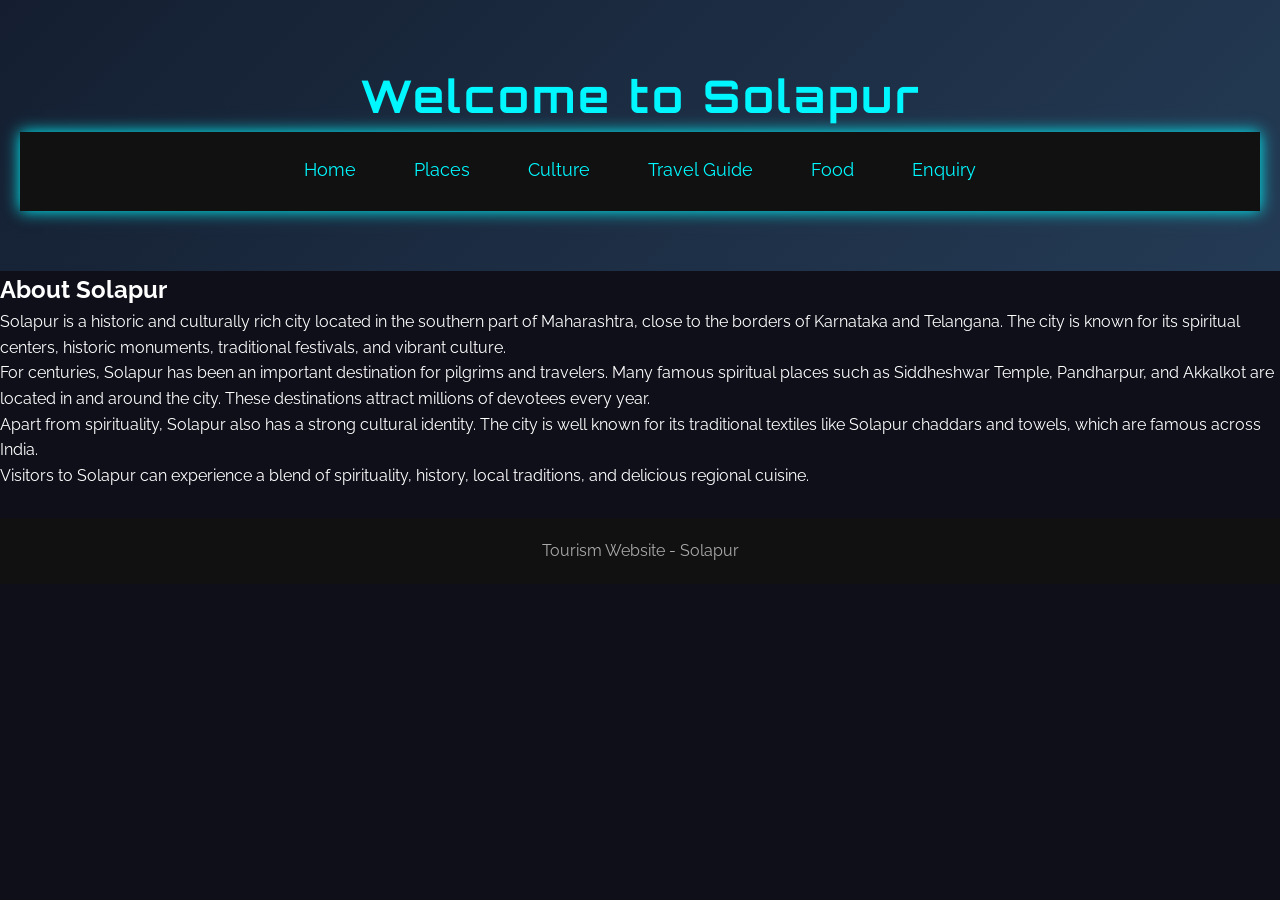
<file: index.html>
<!DOCTYPE html>
<html>
<head>
<title>Welcome to Solapur</title>
<link rel="stylesheet" href="style.css">
</head>

<body>

<header>
<h1>Welcome to Solapur</h1>

<nav>
<a href="index.html">Home</a>
<a href="places.html">Places</a>
<a href="culture.html">Culture</a>
<a href="travel.html">Travel Guide</a>
<a href="food.html">Food</a>
<a href="enquiry.html">Enquiry</a>
</nav>
</header>

<section>

<h2>About Solapur</h2>

<p>
Solapur is a historic and culturally rich city located in the southern part of Maharashtra,
close to the borders of Karnataka and Telangana. The city is known for its spiritual centers,
historic monuments, traditional festivals, and vibrant culture.
</p>

<p>
For centuries, Solapur has been an important destination for pilgrims and travelers. Many
famous spiritual places such as Siddheshwar Temple, Pandharpur, and Akkalkot are located
in and around the city. These destinations attract millions of devotees every year.
</p>

<p>
Apart from spirituality, Solapur also has a strong cultural identity. The city is well known
for its traditional textiles like Solapur chaddars and towels, which are famous across India.
</p>

<p>
Visitors to Solapur can experience a blend of spirituality, history, local traditions, and
delicious regional cuisine.
</p>

</section>

<footer>
<p>Tourism Website - Solapur</p>
</footer>

</body>
</html>
</file>
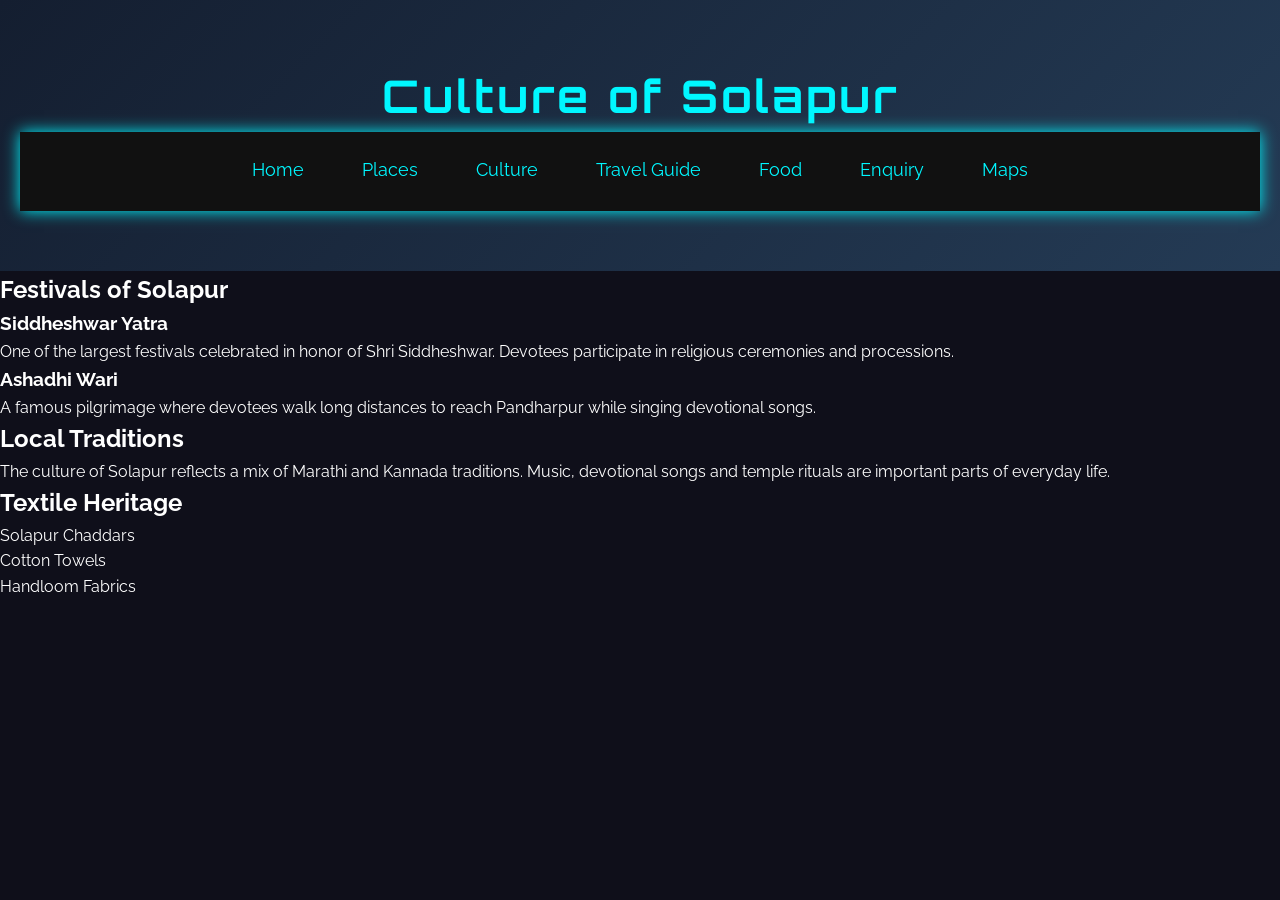
<file: culture.html>
<!DOCTYPE html>
<html>
<head>
<title>Culture of Solapur</title>
<link rel="stylesheet" href="style.css">
</head>

<body>

<header>
<h1>Culture of Solapur</h1>

<nav>
<a href="index.html">Home</a>
<a href="places.html">Places</a>
<a href="culture.html">Culture</a>
<a href="travel.html">Travel Guide</a>
<a href="food.html">Food</a>
<a href="enquiry.html">Enquiry</a>
  <a href="maps.html">Maps</a>
</nav>

</header>

<section>

<h2>Festivals of Solapur</h2>

<h3>Siddheshwar Yatra</h3>

<p>
One of the largest festivals celebrated in honor of Shri Siddheshwar.
Devotees participate in religious ceremonies and processions.
</p>

<h3>Ashadhi Wari</h3>

<p>
A famous pilgrimage where devotees walk long distances to reach
Pandharpur while singing devotional songs.
</p>

<h2>Local Traditions</h2>

<p>
The culture of Solapur reflects a mix of Marathi and Kannada traditions.
Music, devotional songs and temple rituals are important parts of everyday life.
</p>

<h2>Textile Heritage</h2>

<ul>
<li>Solapur Chaddars</li>
<li>Cotton Towels</li>
<li>Handloom Fabrics</li>
</ul>

</section>

</body>
</html>
</file>
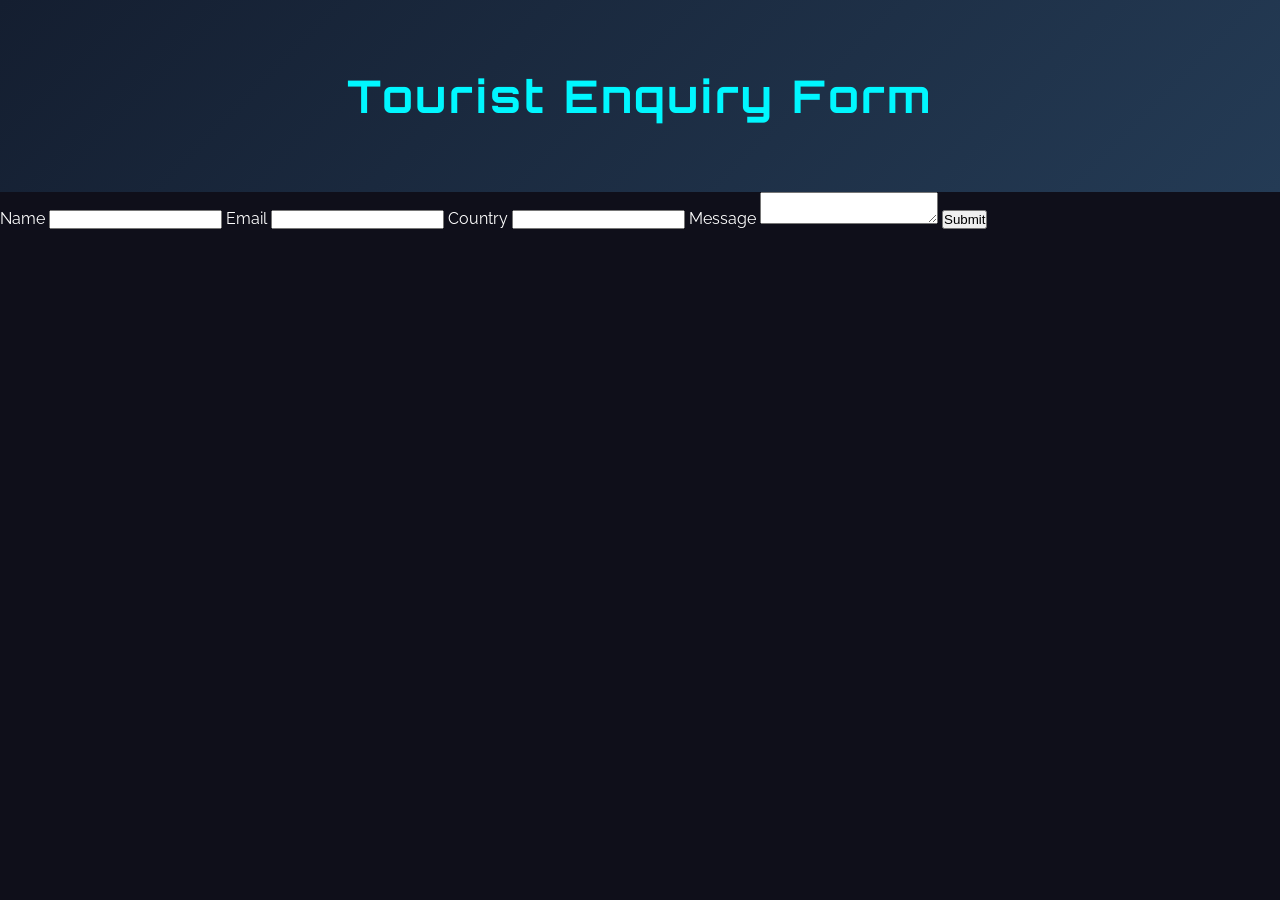
<file: enquiry.html>
<!DOCTYPE html>
<html>
<head>
<title>Tourist Enquiry</title>
<link rel="stylesheet" href="style.css">
<script src="enquiry.js"></script>
</head>

<body>

<header>
<h1>Tourist Enquiry Form</h1>
</header>

<form onsubmit="return submitForm()">

<label>Name</label>
<input type="text" id="name" required>

<label>Email</label>
<input type="email" id="email" required>

<label>Country</label>
<input type="text" id="country">

<label>Message</label>
<textarea id="message"></textarea>

<button type="submit">Submit</button>

</form>

</body>
</html>
</file>
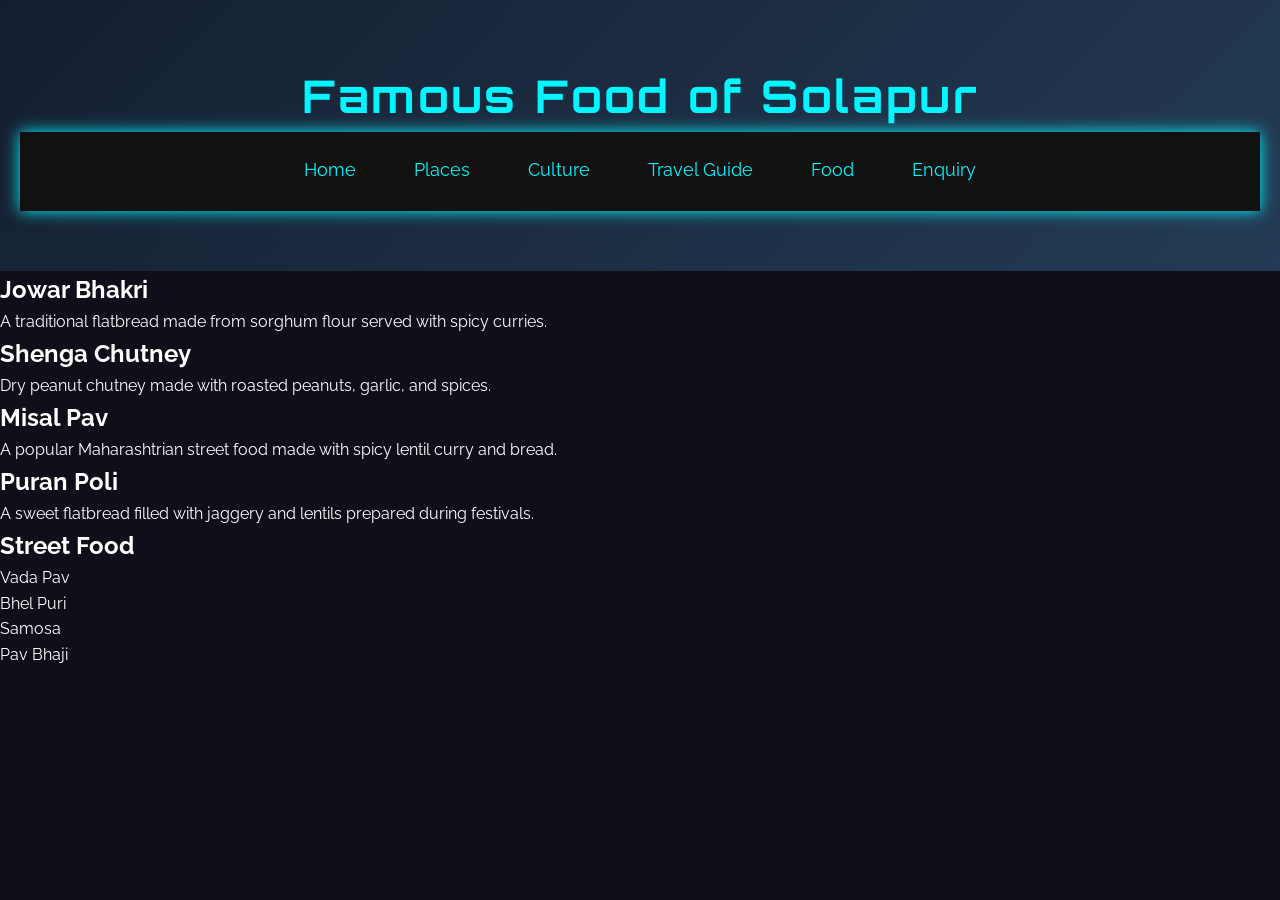
<file: food.html>
<!DOCTYPE html>
<html>
<head>
<title>Food of Solapur</title>
<link rel="stylesheet" href="style.css">
</head>

<body>

<header>
<h1>Famous Food of Solapur</h1>

<nav>
<a href="index.html">Home</a>
<a href="places.html">Places</a>
<a href="culture.html">Culture</a>
<a href="travel.html">Travel Guide</a>
<a href="food.html">Food</a>
<a href="enquiry.html">Enquiry</a>
</nav>

</header>

<section>

<h2>Jowar Bhakri</h2>
<p>A traditional flatbread made from sorghum flour served with spicy curries.</p>

<h2>Shenga Chutney</h2>
<p>Dry peanut chutney made with roasted peanuts, garlic, and spices.</p>

<h2>Misal Pav</h2>
<p>A popular Maharashtrian street food made with spicy lentil curry and bread.</p>

<h2>Puran Poli</h2>
<p>A sweet flatbread filled with jaggery and lentils prepared during festivals.</p>

<h2>Street Food</h2>

<ul>
<li>Vada Pav</li>
<li>Bhel Puri</li>
<li>Samosa</li>
<li>Pav Bhaji</li>
</ul>

</section>

</body>
</html>
</file>
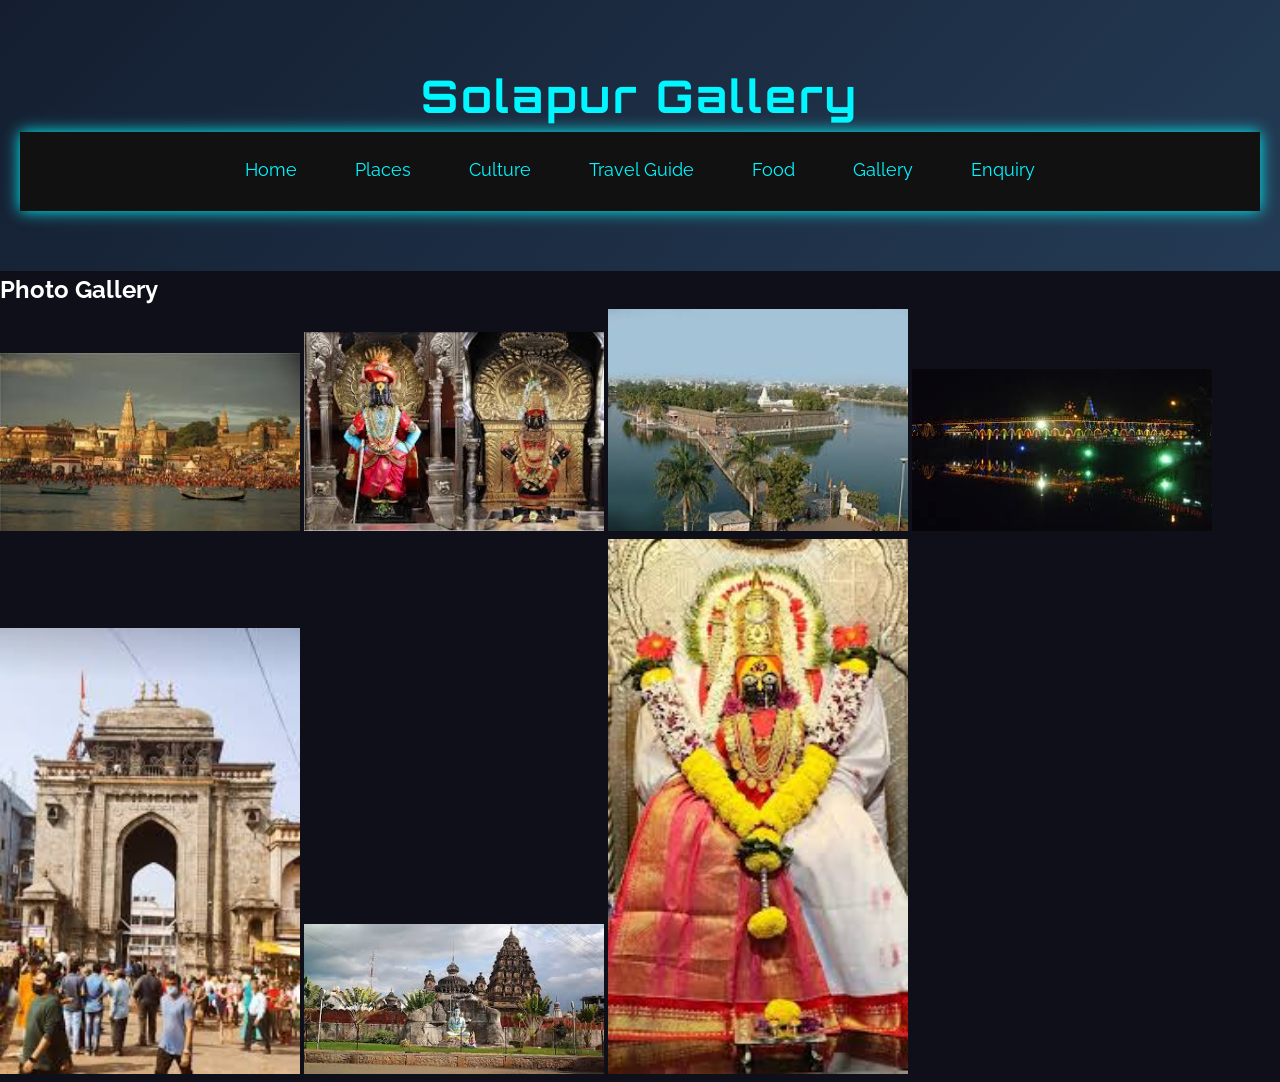
<file: gallery.html>
<!DOCTYPE html>

<html>

<head>
<title>Gallery</title>
<link rel="stylesheet" href="style.css">
</head>

<body>

<header>
<h1>Solapur Gallery</h1>

<nav>
<a href="index.html">Home</a>
<a href="places.html">Places</a>
<a href="culture.html">Culture</a>
<a href="travel.html">Travel Guide</a>
<a href="food.html">Food</a>
<a href="gallery.html">Gallery</a>
<a href="enquiry.html">Enquiry</a>
</nav>

</header>

<section>

<h2>Photo Gallery</h2>

<img src="images/pandharpur1.jpg" width="300">
<img src="images/pandharpur2.jpg" width="300">
<img src="images/siddeshwar.jpg" width="300">
<img src="images/siddeshwar_night.jpg" width="300">
<img src="images/tuljapur1.jpg" width="300">
<img src="images/tuljapur2.jpg" width="300">
<img src="images/tuljapur3.jpg" width="300">

</section>

</body>
</html>
</file>
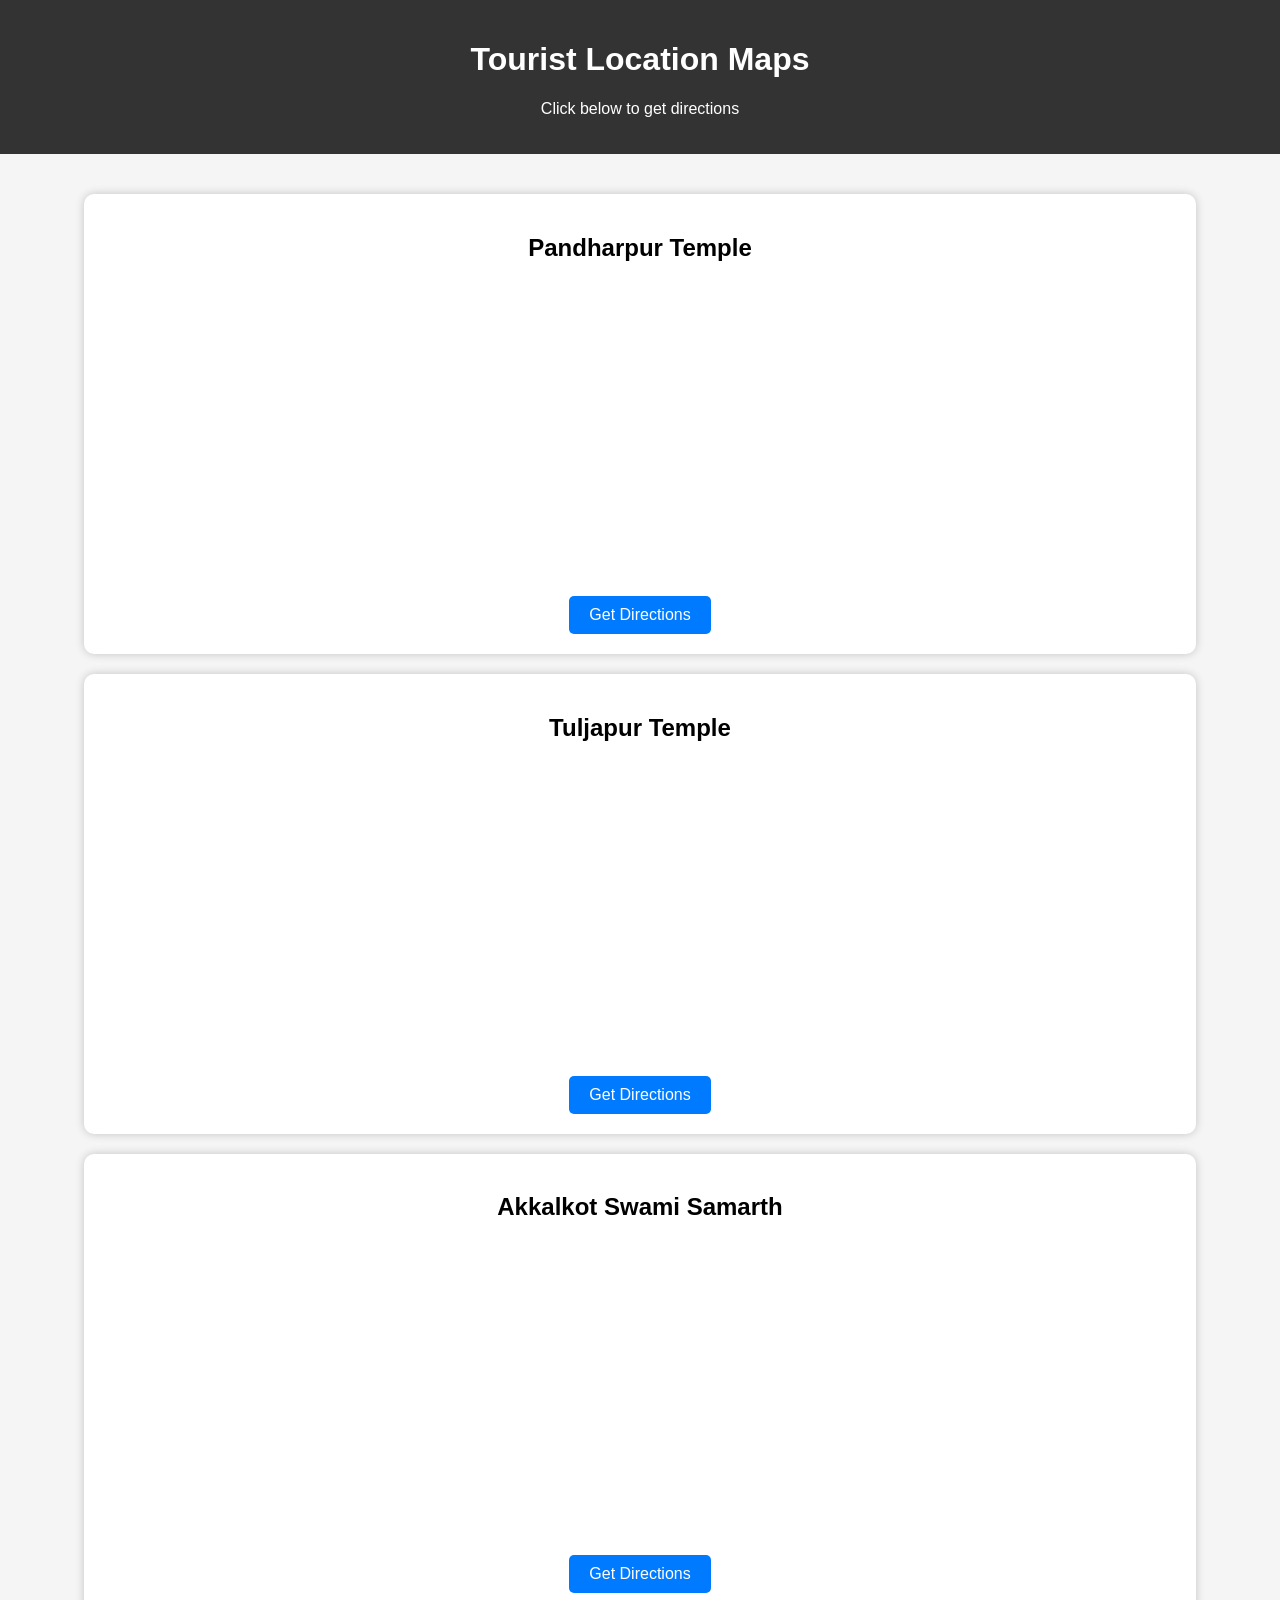
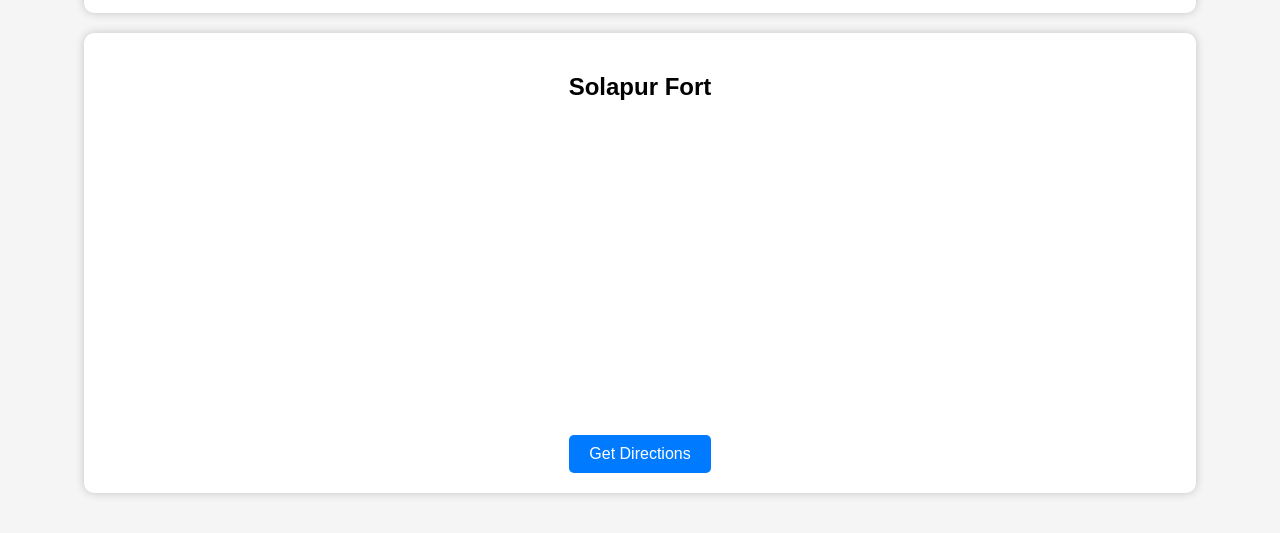
<file: maps.html>
<!DOCTYPE html>
<html>
<head>
<title>Tourist Maps</title>

<style>

body{
font-family: Arial;
background:#f5f5f5;
text-align:center;
margin:0;
}

header{
background:#333;
color:white;
padding:20px;
}

.container{
width:90%;
margin:auto;
padding:20px;
}

.place{
background:white;
margin:20px;
padding:20px;
border-radius:10px;
box-shadow:0 0 10px rgba(0,0,0,0.2);
}

iframe{
width:100%;
height:300px;
border:0;
border-radius:10px;
}

.btn{
display:inline-block;
margin-top:10px;
padding:10px 20px;
background:#007BFF;
color:white;
text-decoration:none;
border-radius:5px;
}

.btn:hover{
background:#0056b3;
}

</style>

</head>

<body>

<header>
<h1>Tourist Location Maps</h1>
<p>Click below to get directions</p>
</header>

<div class="container">

<!-- Pandharpur -->

<div class="place">
<h2>Pandharpur Temple</h2>

<iframe src="https://www.google.com/maps?q=17.6775,75.3352&z=15&output=embed"></iframe>

<br>

<a class="btn" href="https://www.google.com/maps/dir/?api=1&destination=17.6775,75.3352" target="_blank">
Get Directions
</a>

</div>


<!-- Tuljapur -->

<div class="place">
<h2>Tuljapur Temple</h2>

<iframe src="https://www.google.com/maps?q=18.011386,76.125641&z=15&output=embed"></iframe>

<br>

<a class="btn" href="https://www.google.com/maps/dir/?api=1&destination=18.011386,76.125641" target="_blank">
Get Directions
</a>

</div>


<!-- Akkalkot -->

<div class="place">
<h2>Akkalkot Swami Samarth</h2>

<iframe src="https://www.google.com/maps?q=17.5270448,76.2026183&z=15&output=embed"></iframe>

<br>

<a class="btn" href="https://www.google.com/maps/dir/?api=1&destination=17.5270448,76.2026183" target="_blank">
Get Directions
</a>

</div>


<!-- Solapur Fort -->

<div class="place">
<h2>Solapur Fort</h2>

<iframe src="https://www.google.com/maps?q=17.67447,75.90213&z=15&output=embed"></iframe>

<br>

<a class="btn" href="https://www.google.com/maps/dir/?api=1&destination=17.67447,75.90213" target="_blank">
Get Directions
</a>

</div>

</div>

</body>
</html>
</file>
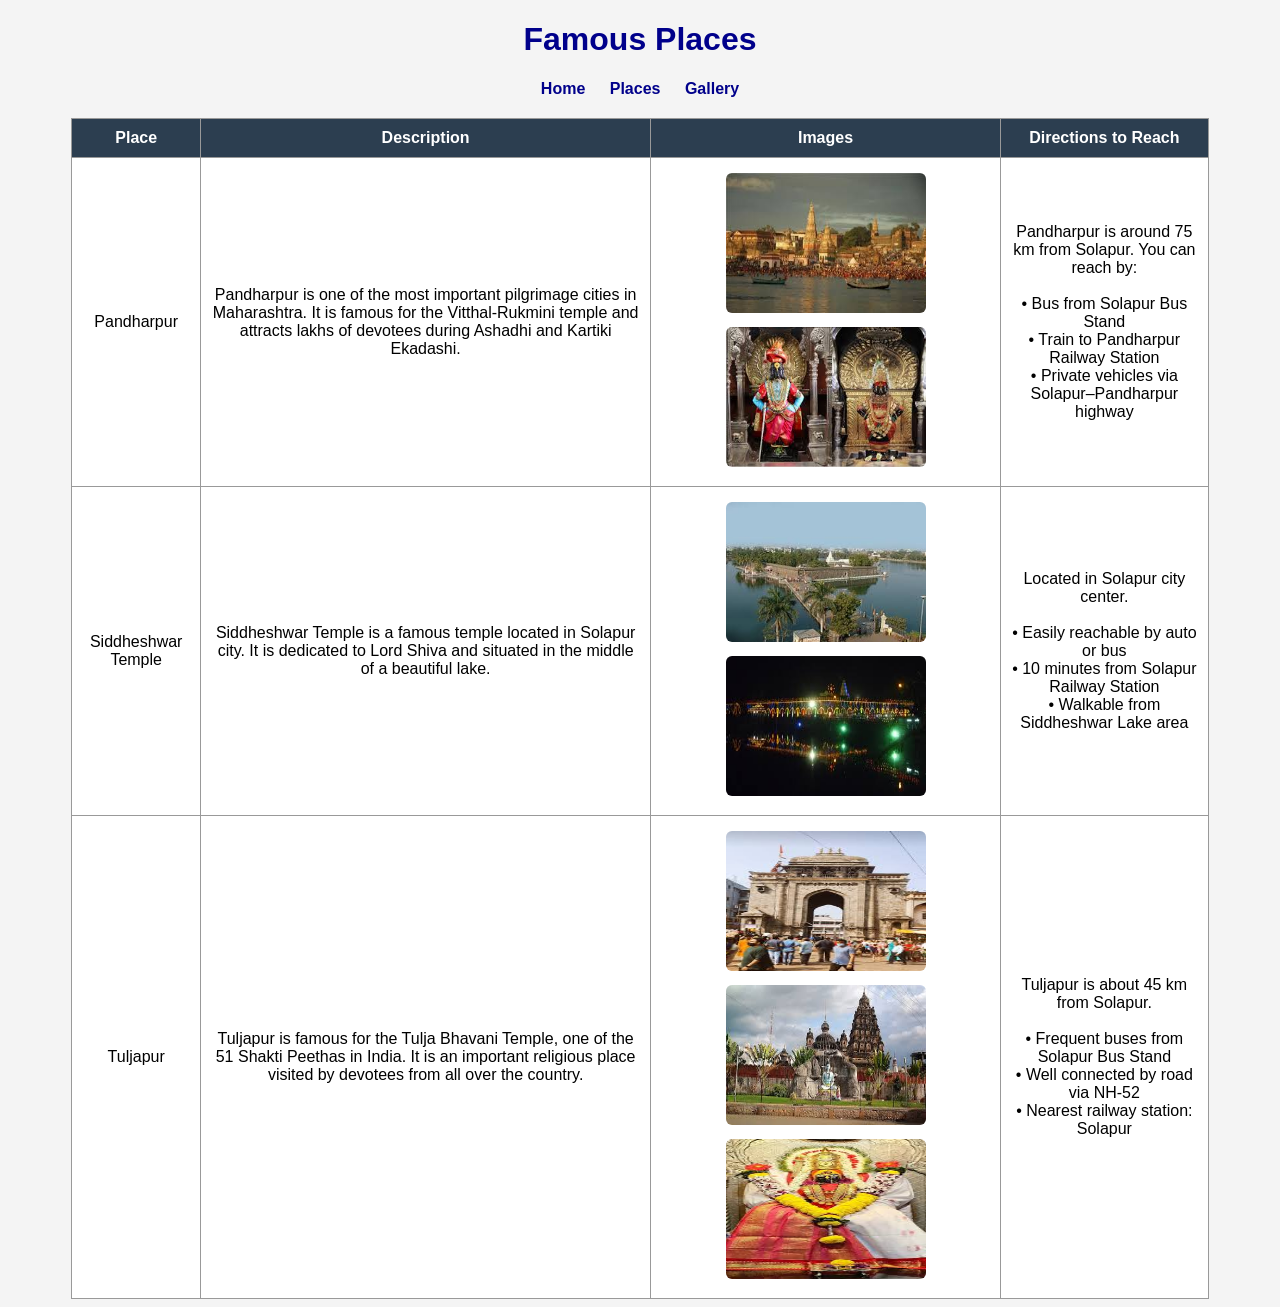
<file: places.html>
<!DOCTYPE html>
<html>
<head>
    <title>Places to Visit</title>

    <style>
        body{
            font-family: Arial;
            background-color: #f4f4f4;
            text-align: center;
        }

        h1{
            color: darkblue;
        }

        table{
            width: 90%;
            margin: auto;
            border-collapse: collapse;
            background: white;
        }

        th, td{
            border: 1px solid #999;
            padding: 10px;
        }

        th{
            background-color: #2c3e50;
            color: white;
        }

        img{
            width: 200px;
            height: 140px;
            margin: 5px;
            border-radius: 6px;
        }

        nav{
            margin-bottom: 20px;
        }

        nav a{
            margin: 10px;
            text-decoration: none;
            font-weight: bold;
            color: darkblue;
        }
    </style>
</head>

<body>

<h1>Famous Places</h1>

<nav>
<a href="index.html">Home</a>
<a href="places.html">Places</a>
<a href="gallery.html">Gallery</a>
</nav>

<table>

<tr>
<th>Place</th>
<th>Description</th>
<th>Images</th>
<th>Directions to Reach</th>
</tr>

<tr>
<td>Pandharpur</td>

<td>
Pandharpur is one of the most important pilgrimage cities in Maharashtra.
It is famous for the Vitthal-Rukmini temple and attracts lakhs of devotees
during Ashadhi and Kartiki Ekadashi.
</td>

<td>
<img src="images/pandharpur1.jpg">
<img src="images/pandharpur2.jpg">
</td>

<td>
Pandharpur is around 75 km from Solapur.  
You can reach by:
<br><br>
• Bus from Solapur Bus Stand  
<br>
• Train to Pandharpur Railway Station  
<br>
• Private vehicles via Solapur–Pandharpur highway
</td>
</tr>

<tr>
<td>Siddheshwar Temple</td>

<td>
Siddheshwar Temple is a famous temple located in Solapur city.
It is dedicated to Lord Shiva and situated in the middle of
a beautiful lake.
</td>

<td>
<img src="images/siddeshwar.jpg">
<img src="images/siddeshwar_night.jpg">
</td>

<td>
Located in Solapur city center.
<br><br>
• Easily reachable by auto or bus  
<br>
• 10 minutes from Solapur Railway Station  
<br>
• Walkable from Siddheshwar Lake area
</td>
</tr>

<tr>
<td>Tuljapur</td>

<td>
Tuljapur is famous for the Tulja Bhavani Temple, one of the
51 Shakti Peethas in India. It is an important religious place
visited by devotees from all over the country.
</td>

<td>
<img src="images/tuljapur1.jpg">
<img src="images/tuljapur2.jpg">
<img src="images/tuljapur3.jpg">
</td>

<td>
Tuljapur is about 45 km from Solapur.
<br><br>
• Frequent buses from Solapur Bus Stand  
<br>
• Well connected by road via NH-52  
<br>
• Nearest railway station: Solapur
</td>
</tr>

</table>

</body>
</html>
</file>
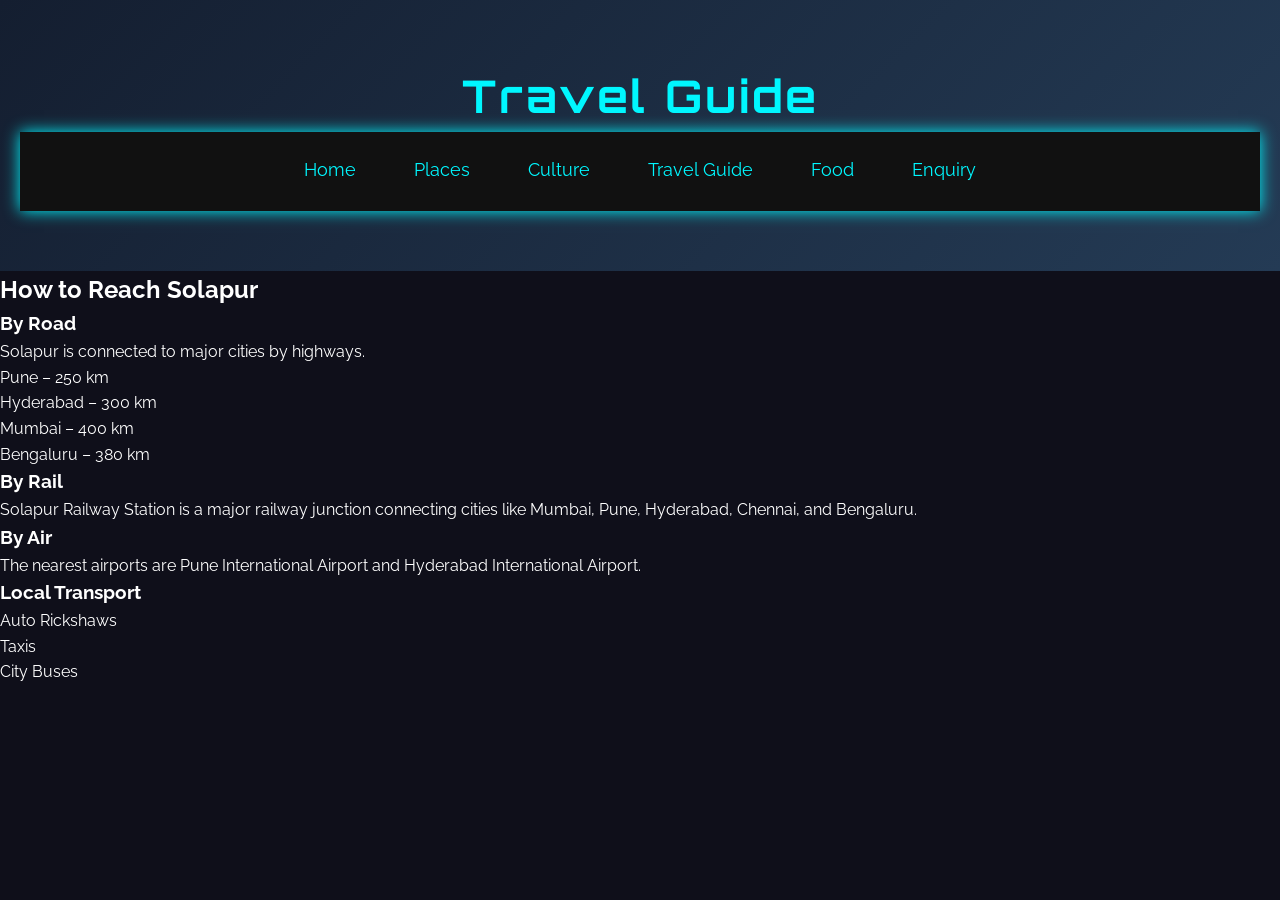
<file: travel.html>
<!DOCTYPE html>
<html>
<head>
<title>Travel Guide</title>
<link rel="stylesheet" href="style.css">
</head>

<body>

<header>
<h1>Travel Guide</h1>

<nav>
<a href="index.html">Home</a>
<a href="places.html">Places</a>
<a href="culture.html">Culture</a>
<a href="travel.html">Travel Guide</a>
<a href="food.html">Food</a>
<a href="enquiry.html">Enquiry</a>
</nav>

</header>

<section>

<h2>How to Reach Solapur</h2>

<h3>By Road</h3>

<p>Solapur is connected to major cities by highways.</p>

<ul>
<li>Pune – 250 km</li>
<li>Hyderabad – 300 km</li>
<li>Mumbai – 400 km</li>
<li>Bengaluru – 380 km</li>
</ul>

<h3>By Rail</h3>

<p>
Solapur Railway Station is a major railway junction connecting cities
like Mumbai, Pune, Hyderabad, Chennai, and Bengaluru.
</p>

<h3>By Air</h3>

<p>
The nearest airports are Pune International Airport and Hyderabad
International Airport.
</p>

<h3>Local Transport</h3>

<ul>
<li>Auto Rickshaws</li>
<li>Taxis</li>
<li>City Buses</li>
</ul>

</section>

</body>
</html>
</file>
<file: style.css>
/* Google Font */

@import url('https://fonts.googleapis.com/css2?family=Orbitron:wght@400;600&family=Raleway:wght@300;500&display=swap');

*{
margin:0;
padding:0;
box-sizing:border-box;
}

/* BODY */

body{
font-family:'Raleway',sans-serif;
background:#0f0f1a;
color:white;
line-height:1.6;
}

/* NAVIGATION BAR */

nav{
display:flex;
justify-content:center;
align-items:center;
gap:30px;
padding:18px;
background:#111;
box-shadow:0 0 15px #00f7ff;
}

nav a{
color:#00f7ff;
text-decoration:none;
font-size:18px;
padding:6px 14px;
transition:0.3s;
border-bottom:2px solid transparent;
}

nav a:hover{
border-bottom:2px solid #00f7ff;
text-shadow:0 0 10px #00f7ff;
}

/* HEADER */

header{
text-align:center;
padding:60px 20px;
background:linear-gradient(135deg,#141e30,#243b55);
}

header h1{
font-family:'Orbitron',sans-serif;
font-size:45px;
letter-spacing:3px;
color:#00f7ff;
}

header p{
margin-top:10px;
font-size:18px;
color:#ddd;
}

/* GRID LAYOUT */

.container{
display:grid;
grid-template-columns:repeat(auto-fit,minmax(280px,1fr));
gap:30px;
padding:40px;
}

/* CARD DESIGN */

.card{
background:#1a1a2e;
border-radius:15px;
padding:20px;
position:relative;
transition:0.4s;
overflow:hidden;
}

/* animated border */

.card::before{
content:"";
position:absolute;
top:-2px;
left:-2px;
right:-2px;
bottom:-2px;
background:linear-gradient(45deg,#00f7ff,#ff00ff,#00f7ff);
z-index:-1;
filter:blur(8px);
opacity:0;
transition:0.4s;
}

.card:hover::before{
opacity:1;
}

.card:hover{
transform:translateY(-10px);
}

/* MAP */

iframe{
width:100%;
height:220px;
border:none;
border-radius:10px;
margin-top:10px;
}

/* BUTTON */

.btn{
display:inline-block;
margin-top:15px;
padding:10px 18px;
border-radius:20px;
text-decoration:none;
color:white;
background:#ff0080;
transition:0.3s;
}

.btn:hover{
background:#ff4da6;
box-shadow:0 0 10px #ff0080;
}

/* FOOTER */

footer{
text-align:center;
padding:20px;
background:#111;
margin-top:30px;
color:#aaa;
}

/* SCROLLBAR */

::-webkit-scrollbar{
width:8px;
}

::-webkit-scrollbar-track{
background:#0f0f1a;
}

::-webkit-scrollbar-thumb{
background:#00f7ff;
border-radius:10px;
}

/* MOBILE */

@media(max-width:700px){

header h1{
font-size:30px;
}

nav{
flex-wrap:wrap;
gap:15px;
}

}
</file>
